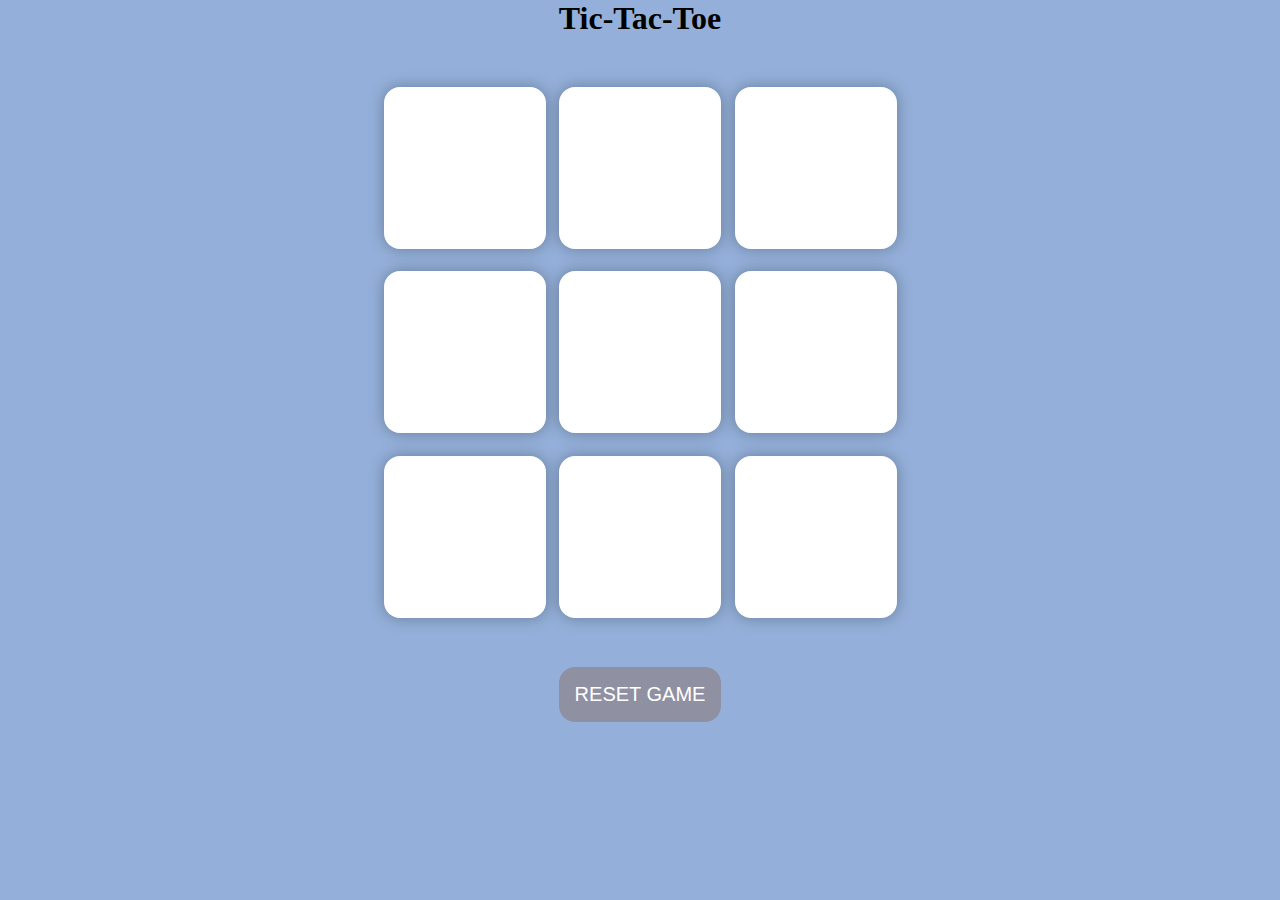
<file: PROJECTS/Tic-Tac-Toe/index.html>
<!DOCTYPE html>
<html lang="en">
<head>
    <meta charset="UTF-8">
    <meta name="viewport" content="width=device-width, initial-scale=1.0">
    <title>Tic-Tac-Toe Game</title>
    <link rel="stylesheet" href="style.css">
</head>
<body>
    <div class="msg-container hide">
        <p id="message">Winner</p>
        <button id="new-btn">New Game</button>
    </div>
    <main>
        <h1>Tic-Tac-Toe</h1>
        <div class="container">
        <div class="game">
            <button class="box"></button>
            <button class="box"></button>
            <button class="box"></button>
            <button class="box"></button>
            <button class="box"></button>
            <button class="box"></button>
            <button class="box"></button>
            <button class="box"></button>
            <button class="box"></button>

        </div>
        </div>
        <button id="reset">RESET GAME</button>
    </main>
   
    <script src="app.js"></script>
</body>
</html>
</file>
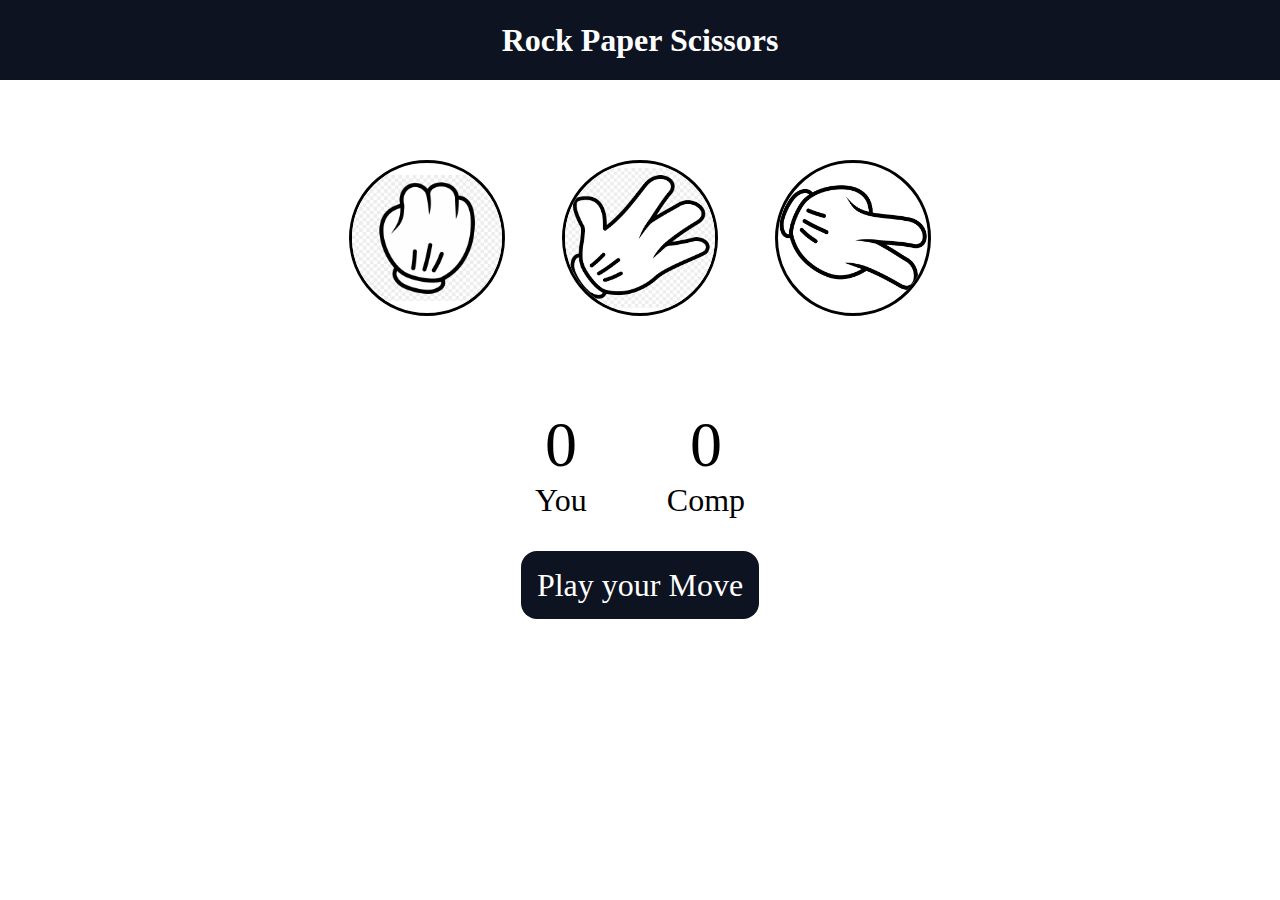
<file: PROJECTS/Rock-Paper-Scissors/RPS.html>
<!DOCTYPE html>
<html lang="en">
<head>
    <meta charset="UTF-8">
    <meta name="viewport" content="width=device-width, initial-scale=1.0">
    <title>Rock-Paper-Scissors</title>
    <link rel="stylesheet" href="style.css">
</head>
<body>
    <h1>Rock Paper Scissors</h1>
<div class="choices">
    <div  class="choice" id="rock">
        <img src="./Rock.png" alt="" srcset="">
    </div>
    <div class="choice" id="paper">
        <img src="./paper.png" alt="" srcset="">
    </div>
    <div class="choice" id="Scissors">
        <img src="./SCISSORS.png" alt="" srcset="">
    </div>
</div>
<div class="Score-Board">
    <div class="score">
        <p id="user-score">0</p>
        <p>You</p>
    </div>
    <div class="score">
        <p id="comp-score">0</p>
        <p>Comp</p>
    </div>
</div>
<div class="msg-container">
    <p id="message">Play your Move</p>
</div>
    <script src="app.js"></script>
</body>
</html>
</file>
<file: PROJECTS/Tic-Tac-Toe/style.css>
*{
    margin: 0;
    padding: 0;
}
body{
    background-color: #94B0DA;
    text-align: center;
}

.container{
    height: 70vh;
    display: flex;
    justify-content: center;
    align-items: center;

}
.game{
    height: 60vmin;
    width: 60vmin;
    display: flex;
    flex-wrap: wrap;
    justify-content: center;
    align-items: center;
    gap: 1.5vmin;
}
.box{
    height: 18vmin;
    width: 18vmin;
    border-radius: 1rem;
    border: none;
    box-shadow: 0 0 1rem rgb(0, 0, 0,0.3);
    font-size: 8vmin;
    color: #8F91A2;
    background-color: white;
}
#reset{
    padding: 1rem;
    font-size: 1.25rem;
    background-color:#8F91A2;
    color: white;
    border-radius: 1rem;
    border: none;
}
#new-btn{
    padding: 1rem;
    font-size: 1.25rem;
    background-color:#8F91A2;
    color: white;
    border-radius: 1rem;
    border: none;
}

#message{
    color: #ffffc2;
    font-size: 8vmin;

}
.msg-container{
    height: 30vmin;
}
.hide{
    display: none;
}
</file>
<file: PROJECTS/Rock-Paper-Scissors/style.css>
*{
    margin: 0;
    padding: 0;
    text-align: center;
}
h1{
    background-color:#0D1321 ;
    color: white;
    height: 5rem;
    line-height:5rem ;
    
}
.choice{
    height: 200px;
    width: 165px;
    border-radius: 50%;
}
.choice:hover{
    opacity: 0.5;
    cursor: pointer;
}
img{
    height: 150px;
    width: 150px;
    border:  solid black;
    border-radius: 50%;
    object-fit: contain;
}
.choices{
    display: flex;
    justify-content: center;
    align-items: center;
    gap: 3rem;
    margin-top: 5rem;
}
.Score-Board{
    display: flex;
    justify-content: center;
    align-items: center;
    font-size: 2rem;
    margin-top: 3rem;
    gap:5rem ;
}
#user-score,
#comp-score{
    font-size: 4rem;
}
.msg-container{
    margin-top: 3rem;
}
#message{
    background-color: #0D1321;
    color: white;
    font-size: 2rem;
    display: inline;
    padding: 1rem;
    border-radius: 1rem;
}
</file>
